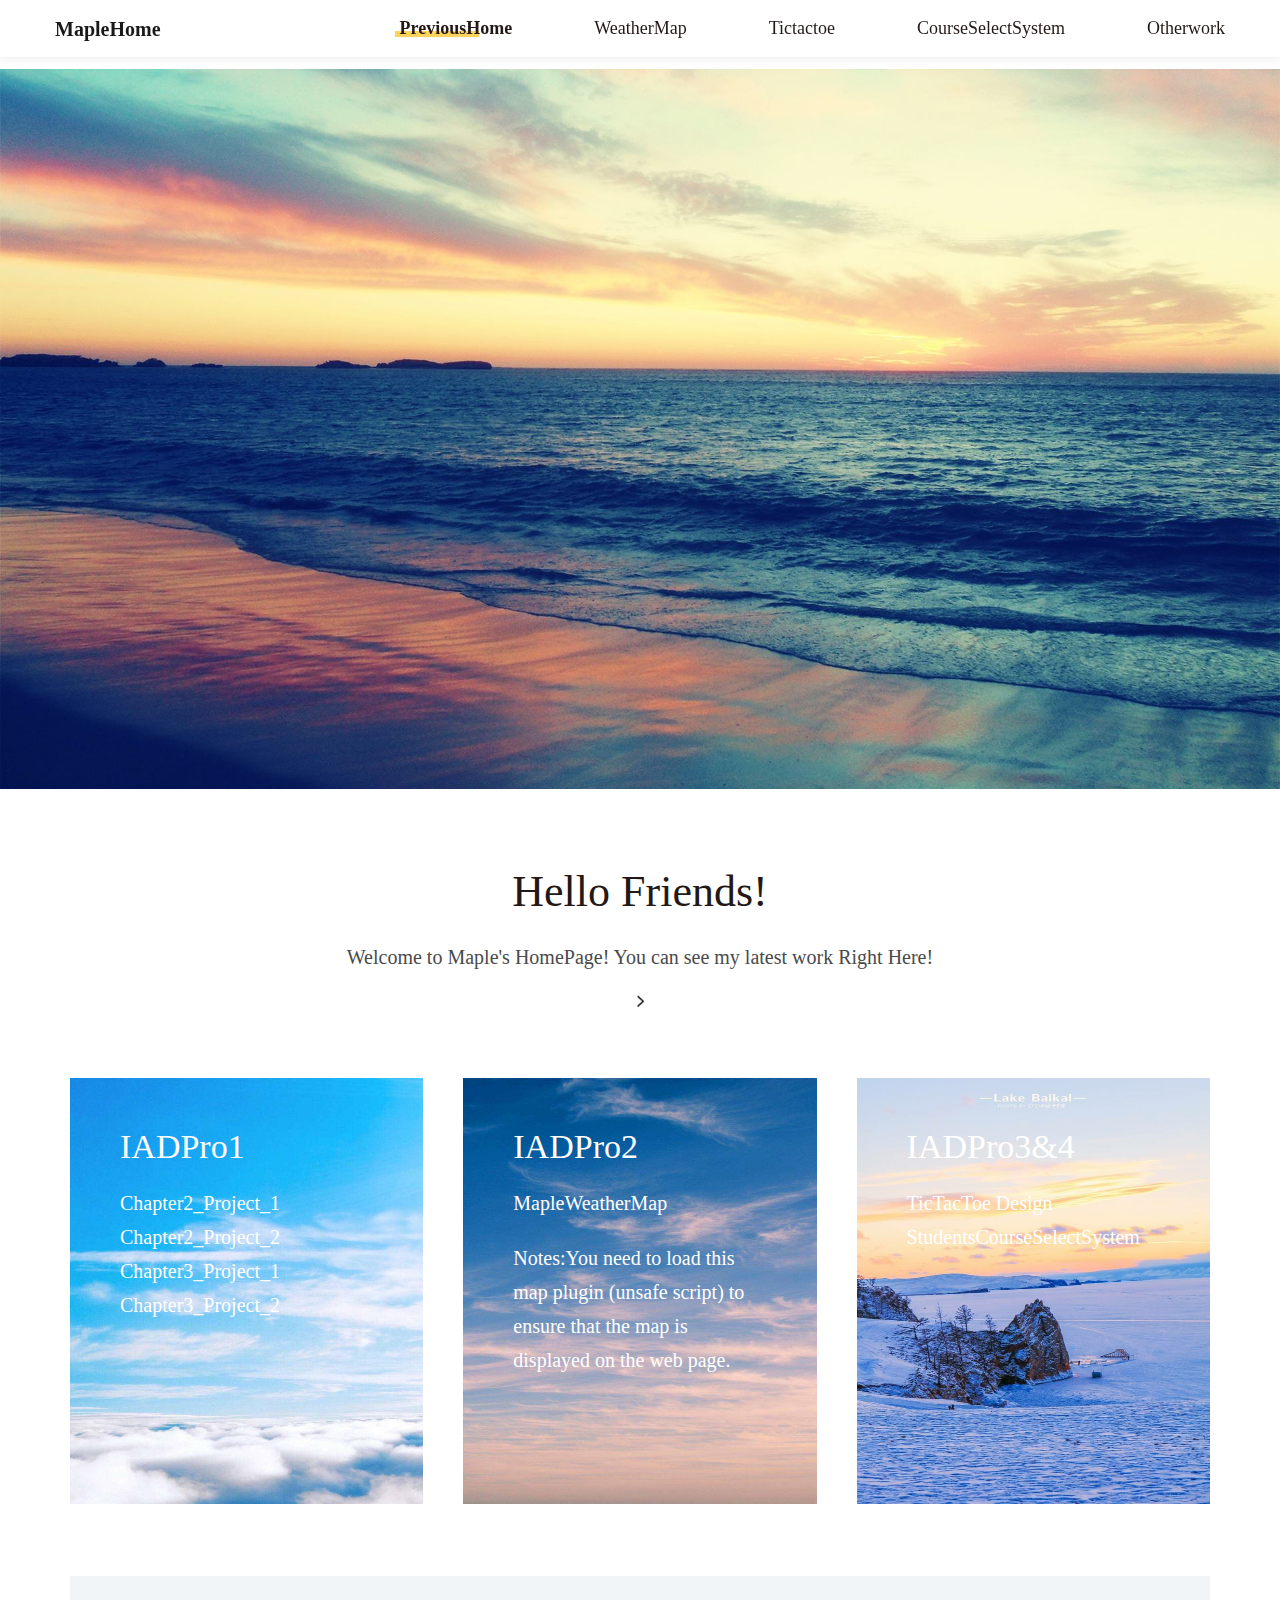
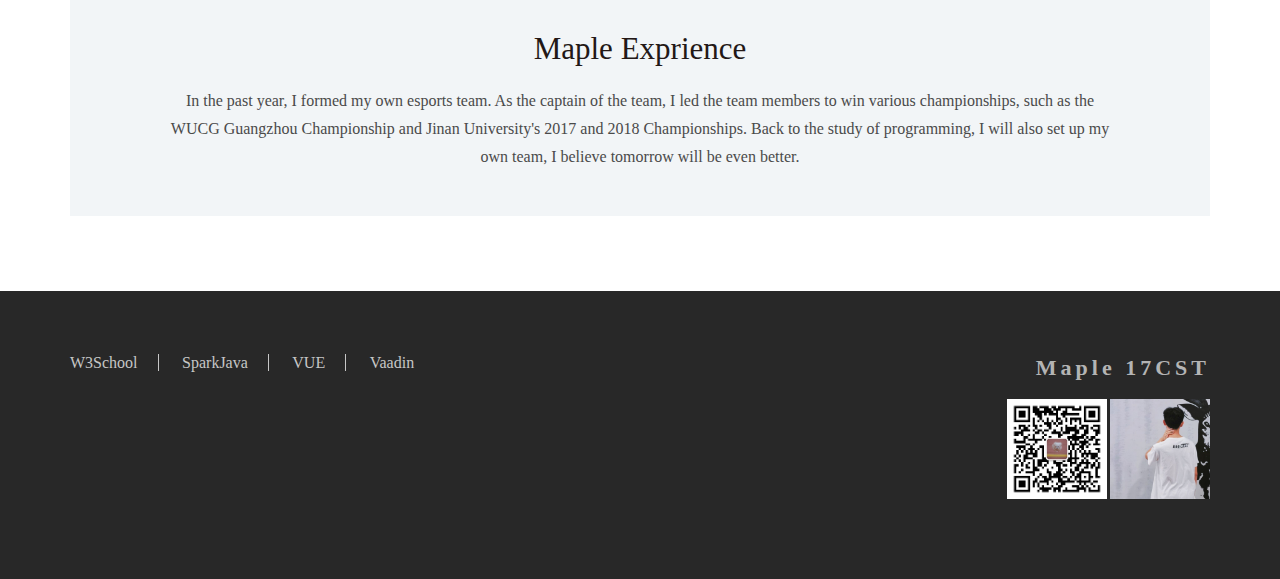
<file: index.html>
<!DOCTYPE html>
<html lang="en">
 <head> 
  <meta charset="UTF-8" /> 
  <!-- Required meta tags -->
  <title>MapleHome</title> 
  <meta charset="utf-8" /> 
  <meta content="width=device-width,initial-scale=1.0,maximum-scale=1.0,user-scalable=0" name="viewport" /> 
  <!-- Bootstrap CSS --> 
  <link rel="stylesheet" href="css/bootstrap.min.css?v=1572313683" /> 
  <link rel="stylesheet" href="css/animate.min.css?v=1572313683" /> 
  <link rel="stylesheet" href="css/main.css?v=1572313683" /> 
  <link rel="stylesheet" href="css/swiper.min.css?v=1572313683" /> 
  <!-- Optional JavaScript -->
  <!-- jQuery first, then Popper.js, then Bootstrap JS --> 
  <script src="swiper.min.js?v=1572313683"></script> 
  <link rel="stylesheet" href="css/index.css" /> 
 </head> 
 <body> 
  <!-- nav部分 -->
  <header id="header"> 
   <div class="container"> 
    <div class="row"> 
     <nav class="navbar navbar-expand-lg navbar-light"> 
      <div class="navbar-brand"  style="font-size: 20px;font-weight: bolder;"> MapleHome</div> 
      <div class="collapse navbar-collapse justify-content-end" id="navbarSupportedContent"> 
       <ul class="navbar-nav "> 
        <li class="nav-item active"> <a class="nav-link" href="Maple_Home.html">PreviousHome</a> </li> 
        <li class="nav-item "> <a class="nav-link" href="https://maplekaka.github.io/bird/MapleWeaMap.html">WeatherMap</a> </li> 
        <li class="nav-item "> <a class="nav-link" href="">Tictactoe</a> </li> 
        <li class="nav-item "> <a class="nav-link" href="">CourseSelectSystem</a> </li> 
        <li class="nav-item "> <a class="nav-link" href="">Otherwork</a> </li> 
       </ul> 
      </div> 
     </nav> 
    </div> 
   </div> 
  </header> 
  <div class="masker"> 
  </div> 
  <!-- 主要内容 开始 --> 
  <div class="swiper-container pc"> 
   <div class="swiper-wrapper"> 
    <div class="swiper-slide"> 
     <img src="Ocean.jpg" alt="The Ocean I like" class="img-responsive" /> 
    </div> 
    <div class="swiper-slide"> 
     <img src="Sky.jpg" alt="The Sky I prefer" class="img-responsive" /> 
    </div> 
   </div> 
  
  <div class="container"> 
   <div class="main"> 
    <div class="main-top"> 
     <p class="title">Hello Friends!</p> 
     <p class="desc"> Welcome to Maple's HomePage! You can see my latest work Right Here!</p> 
     <div style="display: inline-block;vertical-align: middle;width: 100%;text-align: center;"> 
      <img class="right-arrow" src="right_icon.png" alt="" /> 
     </div> 
    </div> 
    <div class="main-center"> 
     <div class="item left"> 
      <p class="title"> IADPro1</p> 
      <a class="desc" href="https://maplekaka.github.io/bird/Chapter2_Project_1.html">Chapter2_Project_1 </a> 
      <a class="desc" href="https://maplekaka.github.io/bird/Chapter2_Project_2.html">Chapter2_Project_2 </a> 
      <a class="desc" href="https://maplekaka.github.io/bird/Chapter3_Project_1.html">Chapter3_Project_1 </a> 
      <a class="desc" href="https://maplekaka.github.io/bird/Chapter3_Project_2.html">Chapter3_Project_2 </a> 
     </div> 
     <div class="item center"> 
      <p class="title"> IADPro2</p> 
      <a class="desc" href="https://maplekaka.github.io/bird/MapleWeaMap.html">MapleWeatherMap</a> 
      <br><br>
      <p class="desc" style="font: size 100%;">Notes:You need to load this map plugin (unsafe script) to ensure that the map is displayed on the web page.</p>
     </div> 
     <div class="item right"> 
      <p class="title">IADPro3&4</p> 
      <a class="desc" href="">TicTacToe Design</a> 
      <a class="desc" href="">StudentsCourseSelectSystem</a> 
     </div> 
    </div> 
    <div class="main-bottom"> 
     <div class="top"> 
      <p class="title"> Maple Exprience </p> 
      <p class="desc"> In the past year, I formed my own esports team. As the captain of the team, I led the team members to win various championships, such as the WUCG Guangzhou Championship and Jinan University's 2017 and 2018 Championships. Back to the study of programming, I will also set up my own team, I believe tomorrow will be even better. </p> 
      <div style="display: inline-block;vertical-align: middle;width: 100%;text-align: center;"> 
       <img class="right-arrow2" src="right_icon.png" alt="" /> 
      </div> 
     </div> 
     
    </div> 
   </div> 
  </div> 
   </body>
  <script language="javascript">
    var count = 2;
    if (count > 1) {
        var mySwiper = new Swiper('.pc', {
            autoplay: true,//可选选项，自动滑动
            loop: true,//无缝
            speed: 2000,
            pagination: {
                el: '.swiper-pagination'
            },
        })
        var mySwiperWeb = new Swiper('.web', {
            autoplay: true,//可选选项，自动滑动
            loop: true,//无缝
            speed: 2000,
            pagination: {
                el: '.swiper-pagination'
            },
        })
    }
</script> 
 
  <!-- 主要内容 结束 -->
  <footer> 
   <div class="container sx-footer"> 
    <div class="left"> 
     <div class="cic"> 
      <a class="footer-link pl10" target="_back" href="https://www.w3school.com.cn/">W3School</a> 
      <a target="_back" href="http://sparkjava.com/">SparkJava</a> 
      <a target="_back" href="https://vuejs.bootcss.com/v2/guide/index.html">VUE</a> 
      <a target="_back" href="https://vaadin.com/" style="border: none">Vaadin</a> 
     </div>
    </div>
    <div class="right"> 
     <p class="wx"> Maple 17CST </p> 
     <img src="MapleWECHAT.png" alt="微信二维码" /> 
     <img src="MaplePerson.jpg" alt="微信二维码" /> 
    </div> 
   </div> 
  </footer>  
</html>
</file>
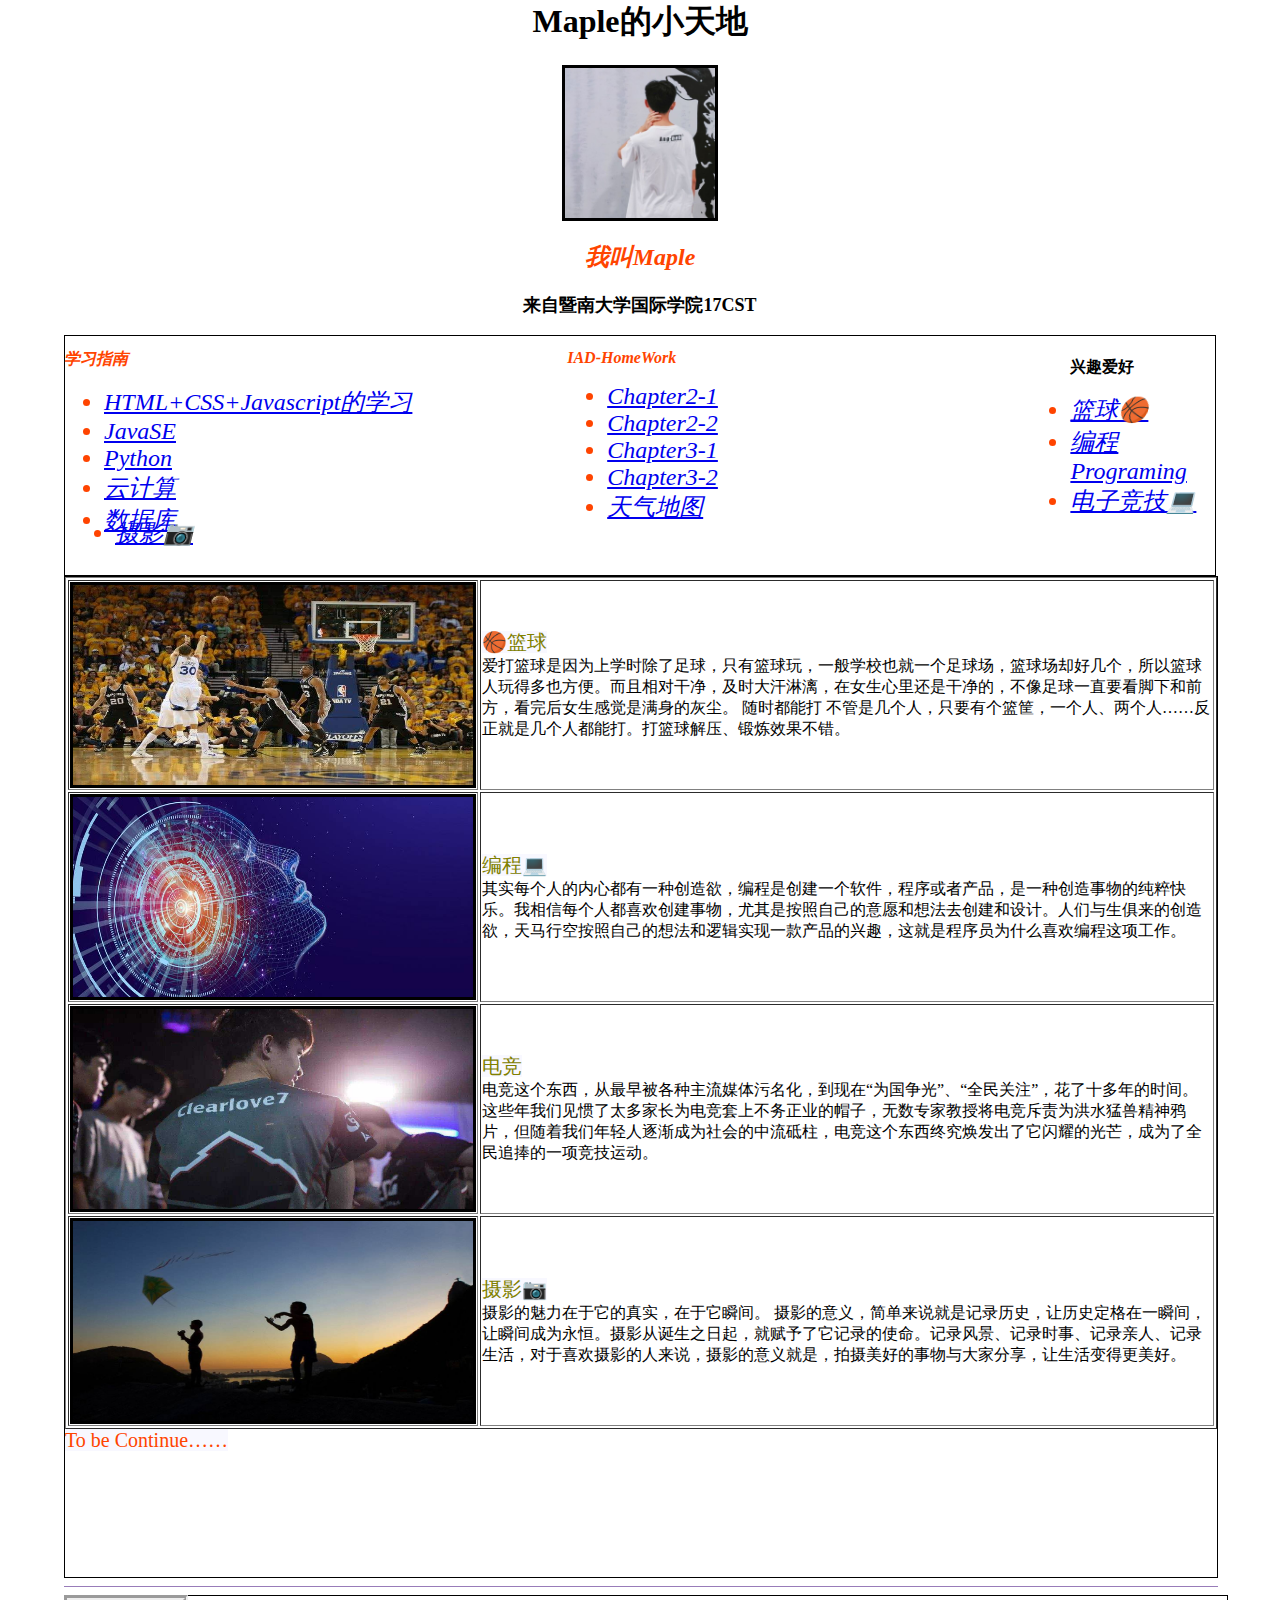
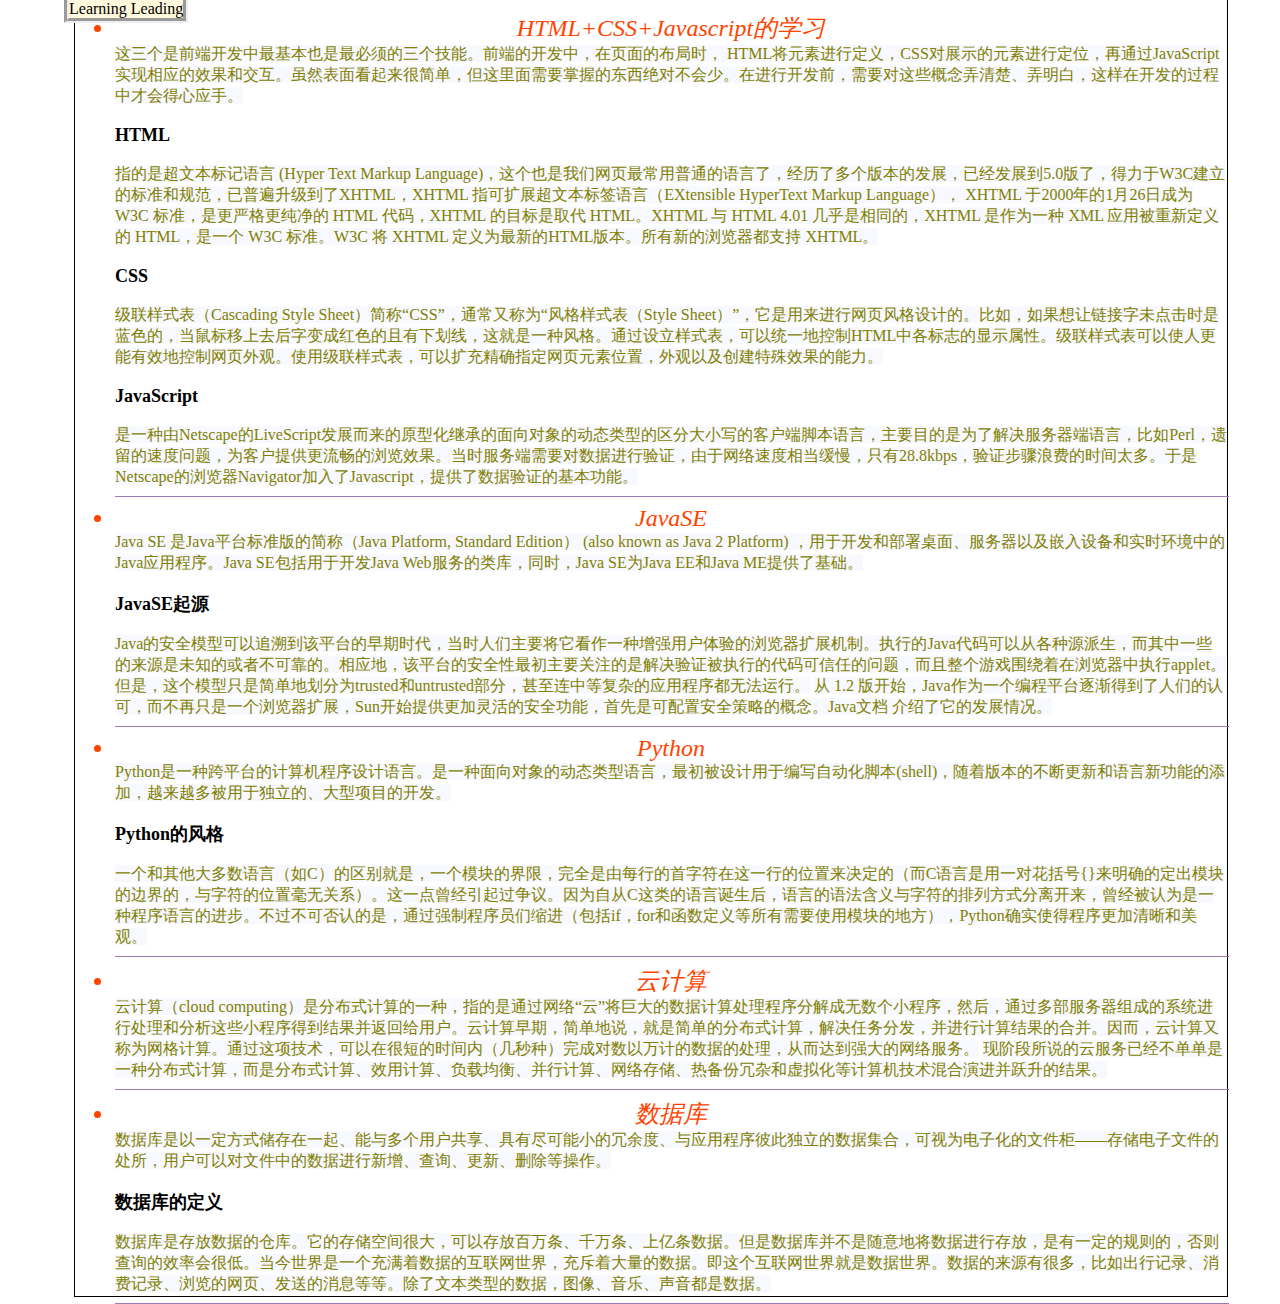
<file: Maple_Home.html>
<html>
    <head>
        <link rel = "stylesheet" href="Support.css">
        <meta character = "utf-8">
        <title>我的小天地</title>
        <style>
        </style>
    </head>
    <body>
        <div style="text-align: center">
            <h1>Maple的小天地</h1>
        </div>
        <div id="Upper" style="text-align: center">
            <a><img style="align-content: center; height: 150px;width: 150px;" src="我.jpg"></a>
            <h2>我叫Maple</h2>
            <h3>来自暨南大学国际学院17CST</h3>
        </div>
        <div id="List">
            <h2 style="font-size: 16px;text-align: left">学习指南</h2>
            <ul>
                <li><a href="#HTML+CSS+Javascript的学习">HTML+CSS+Javascript的学习</a></li>
                <li><a href="#JavaSE">JavaSE</a></li>
                <li><a href="#Python">Python</a></li>
                <li><a href="#云计算">云计算</a></li>
                <li><a href="#数据库">数据库</a></li>
                
            </ul>
        </div>
        <div id="List">
            <h2 style="font-size: 16px;text-align: left">IAD-HomeWork</h2>
            <ul>
                <li><a href="Chapter2_Project_1.html">Chapter2-1</a></li>
                <li><a href="Chapter2_Project_2.html">Chapter2-2</a></li>
                <li><a href="Chapter3_Project_1.html">Chapter3-1</a></li>
                <li><a href="Chapter3_Project_2.html">Chapter3-2</a></li>
                <li><a href="MapleWeaMap.html">天气地图</a></li>
            </ul>
        </div>
        <div id="Navigator">
                <h1 style="font-size: 16px;text-align: left">兴趣爱好</h2>
                <ul>
                    <li style="text-align: left"><a href="#篮球">篮球🏀</a></li>
                    <li style="text-align: left"><a href="#编程">编程Programing</a></li>
                    <li style="text-align: left"><a href="#电子竞技">电子竞技💻</a></li>
                    <li style="text-align: left"><a href="#摄影">摄影📷</a></li>
                </ul>
        </div>
        <div id="mainStructure">
            <table border="1">
                <tr>
                    <td id = "篮球"><img style="height: 200px" src="库里.jpg"></td>
                    <td><span style="font-size: 20px;text-align: center;">🏀篮球</span><br>爱打篮球是因为上学时除了足球，只有篮球玩，一般学校也就一个足球场，篮球场却好几个，所以篮球人玩得多也方便。而且相对干净，及时大汗淋漓，在女生心里还是干净的，不像足球一直要看脚下和前方，看完后女生感觉是满身的灰尘。 随时都能打 不管是几个人，只要有个篮筐，一个人、两个人……反正就是几个人都能打。打篮球解压、锻炼效果不错。</td>
                </tr>
                <tr>
                    <td id = "编程"><img style="height: 200px" src="编程.jpg"></td>
                    <td><span style="font-size: 20px;text-align: center;">编程💻</span><br>其实每个人的内心都有一种创造欲，编程是创建一个软件，程序或者产品，是一种创造事物的纯粹快乐。我相信每个人都喜欢创建事物，尤其是按照自己的意愿和想法去创建和设计。人们与生俱来的创造欲，天马行空按照自己的想法和逻辑实现一款产品的兴趣，这就是程序员为什么喜欢编程这项工作。</td>
                </tr>
                <tr>
                    <td id = "电子竞技"><img style="height: 200px" src="Clearlove.jpg"></td>
                    <td><span style="font-size: 20px;text-align: center;">电竞</span><br>电竞这个东西，从最早被各种主流媒体污名化，到现在“为国争光”、“全民关注”，花了十多年的时间。这些年我们见惯了太多家长为电竞套上不务正业的帽子，无数专家教授将电竞斥责为洪水猛兽精神鸦片，但随着我们年轻人逐渐成为社会的中流砥柱，电竞这个东西终究焕发出了它闪耀的光芒，成为了全民追捧的一项竞技运动。</td>
                </tr>
                <tr>
                    <td id = "摄影"><img style="height: 200px" src="摄影.jpg"></td>
                    <td><span style="font-size: 20px;text-align: center;">摄影📷</span><br>摄影的魅力在于它的真实，在于它瞬间。 摄影的意义，简单来说就是记录历史，让历史定格在一瞬间，让瞬间成为永恒。摄影从诞生之日起，就赋予了它记录的使命。记录风景、记录时事、记录亲人、记录生活，对于喜欢摄影的人来说，摄影的意义就是，拍摄美好的事物与大家分享，让生活变得更美好。</td>
                </tr>
            </table>
            <span style="font-size: 20;color:#f40;text-align:center">To be Continue……</span>
        </div>
        <HR style="border:1 dashed #987cb9" width="100%" color=#987cb9 SIZE=1>
        <div id="BodyContent"><ul>
            <li id = "HTML+CSS+Javascript的学习">HTML+CSS+Javascript的学习</li>
            <span>这三个是前端开发中最基本也是最必须的三个技能。前端的开发中，在页面的布局时， HTML将元素进行定义，CSS对展示的元素进行定位，再通过JavaScript实现相应的效果和交互。虽然表面看起来很简单，但这里面需要掌握的东西绝对不会少。在进行开发前，需要对这些概念弄清楚、弄明白，这样在开发的过程中才会得心应手。</span>
            <h3>HTML</h3>
            <span>指的是超文本标记语言 (Hyper Text Markup Language)，这个也是我们网页最常用普通的语言了，经历了多个版本的发展，已经发展到5.0版了，得力于W3C建立的标准和规范，已普遍升级到了XHTML，XHTML 指可扩展超文本标签语言（EXtensible HyperText Markup Language）， XHTML 于2000年的1月26日成为 W3C 标准，是更严格更纯净的 HTML 代码，XHTML 的目标是取代 HTML。XHTML 与 HTML 4.01 几乎是相同的，XHTML 是作为一种 XML 应用被重新定义的 HTML，是一个 W3C 标准。W3C 将 XHTML 定义为最新的HTML版本。所有新的浏览器都支持 XHTML。</span>
            <h3>CSS</h3>
            <span>级联样式表（Cascading Style Sheet）简称“CSS”，通常又称为“风格样式表（Style Sheet）”，它是用来进行网页风格设计的。比如，如果想让链接字未点击时是蓝色的，当鼠标移上去后字变成红色的且有下划线，这就是一种风格。通过设立样式表，可以统一地控制HTML中各标志的显示属性。级联样式表可以使人更能有效地控制网页外观。使用级联样式表，可以扩充精确指定网页元素位置，外观以及创建特殊效果的能力。</span>
            <h3>JavaScript</h3>
            <span>是一种由Netscape的LiveScript发展而来的原型化继承的面向对象的动态类型的区分大小写的客户端脚本语言，主要目的是为了解决服务器端语言，比如Perl，遗留的速度问题，为客户提供更流畅的浏览效果。当时服务端需要对数据进行验证，由于网络速度相当缓慢，只有28.8kbps，验证步骤浪费的时间太多。于是Netscape的浏览器Navigator加入了Javascript，提供了数据验证的基本功能。</span>

            <HR style="border:1 dashed #987cb9" width="100%" color=#987cb9 SIZE=1>
            <li id="JavaSE">JavaSE</li>
            <span>Java SE 是Java平台标准版的简称（Java Platform, Standard Edition） (also known as Java 2 Platform) ，用于开发和部署桌面、服务器以及嵌入设备和实时环境中的Java应用程序。Java SE包括用于开发Java Web服务的类库，同时，Java SE为Java EE和Java ME提供了基础。</span>
            <h3>JavaSE起源</h3>
            <span>Java的安全模型可以追溯到该平台的早期时代，当时人们主要将它看作一种增强用户体验的浏览器扩展机制。执行的Java代码可以从各种源派生，而其中一些的来源是未知的或者不可靠的。相应地，该平台的安全性最初主要关注的是解决验证被执行的代码可信任的问题，而且整个游戏围绕着在浏览器中执行applet。但是，这个模型只是简单地划分为trusted和untrusted部分，甚至连中等复杂的应用程序都无法运行。</span>
            <span>从 1.2 版开始，Java作为一个编程平台逐渐得到了人们的认可，而不再只是一个浏览器扩展，Sun开始提供更加灵活的安全功能，首先是可配置安全策略的概念。Java文档 介绍了它的发展情况。</span>

            <HR style="border:1 dashed #987cb9" width="100%" color=#987cb9 SIZE=1>
            <li id="Python">Python</li>
            <span>Python是一种跨平台的计算机程序设计语言。是一种面向对象的动态类型语言，最初被设计用于编写自动化脚本(shell)，随着版本的不断更新和语言新功能的添加，越来越多被用于独立的、大型项目的开发。</span>
            <h3>Python的风格</h3>
            <span>一个和其他大多数语言（如C）的区别就是，一个模块的界限，完全是由每行的首字符在这一行的位置来决定的（而C语言是用一对花括号{}来明确的定出模块的边界的，与字符的位置毫无关系）。这一点曾经引起过争议。因为自从C这类的语言诞生后，语言的语法含义与字符的排列方式分离开来，曾经被认为是一种程序语言的进步。不过不可否认的是，通过强制程序员们缩进（包括if，for和函数定义等所有需要使用模块的地方），Python确实使得程序更加清晰和美观。</span>

        
            <HR style="border:1 dashed #987cb9" width="100%" color=#987cb9 SIZE=1>
            <li id="云计算">云计算</li>
            <span>云计算（cloud computing）是分布式计算的一种，指的是通过网络“云”将巨大的数据计算处理程序分解成无数个小程序，然后，通过多部服务器组成的系统进行处理和分析这些小程序得到结果并返回给用户。云计算早期，简单地说，就是简单的分布式计算，解决任务分发，并进行计算结果的合并。因而，云计算又称为网格计算。通过这项技术，可以在很短的时间内（几秒种）完成对数以万计的数据的处理，从而达到强大的网络服务。</span>
            <span>现阶段所说的云服务已经不单单是一种分布式计算，而是分布式计算、效用计算、负载均衡、并行计算、网络存储、热备份冗杂和虚拟化等计算机技术混合演进并跃升的结果。</span>
        
            <HR style="border:1 dashed #987cb9" width="100%" color=#987cb9 SIZE=1>
            <li id="数据库">数据库</li>
            <span>数据库是以一定方式储存在一起、能与多个用户共享、具有尽可能小的冗余度、与应用程序彼此独立的数据集合，可视为电子化的文件柜——存储电子文件的处所，用户可以对文件中的数据进行新增、查询、更新、删除等操作。</span>
            <h3>数据库的定义</h3>
            <span>数据库是存放数据的仓库。它的存储空间很大，可以存放百万条、千万条、上亿条数据。但是数据库并不是随意地将数据进行存放，是有一定的规则的，否则查询的效率会很低。当今世界是一个充满着数据的互联网世界，充斥着大量的数据。即这个互联网世界就是数据世界。数据的来源有很多，比如出行记录、消费记录、浏览的网页、发送的消息等等。除了文本类型的数据，图像、音乐、声音都是数据。</span>
            <HR style="border:1 dashed #987cb9" width="100%" color=#987cb9 SIZE=1></ul>
        </div>
    </body>
    <footer>
        <center>Learning Leading</center>
    </footer>
</html>
</file>
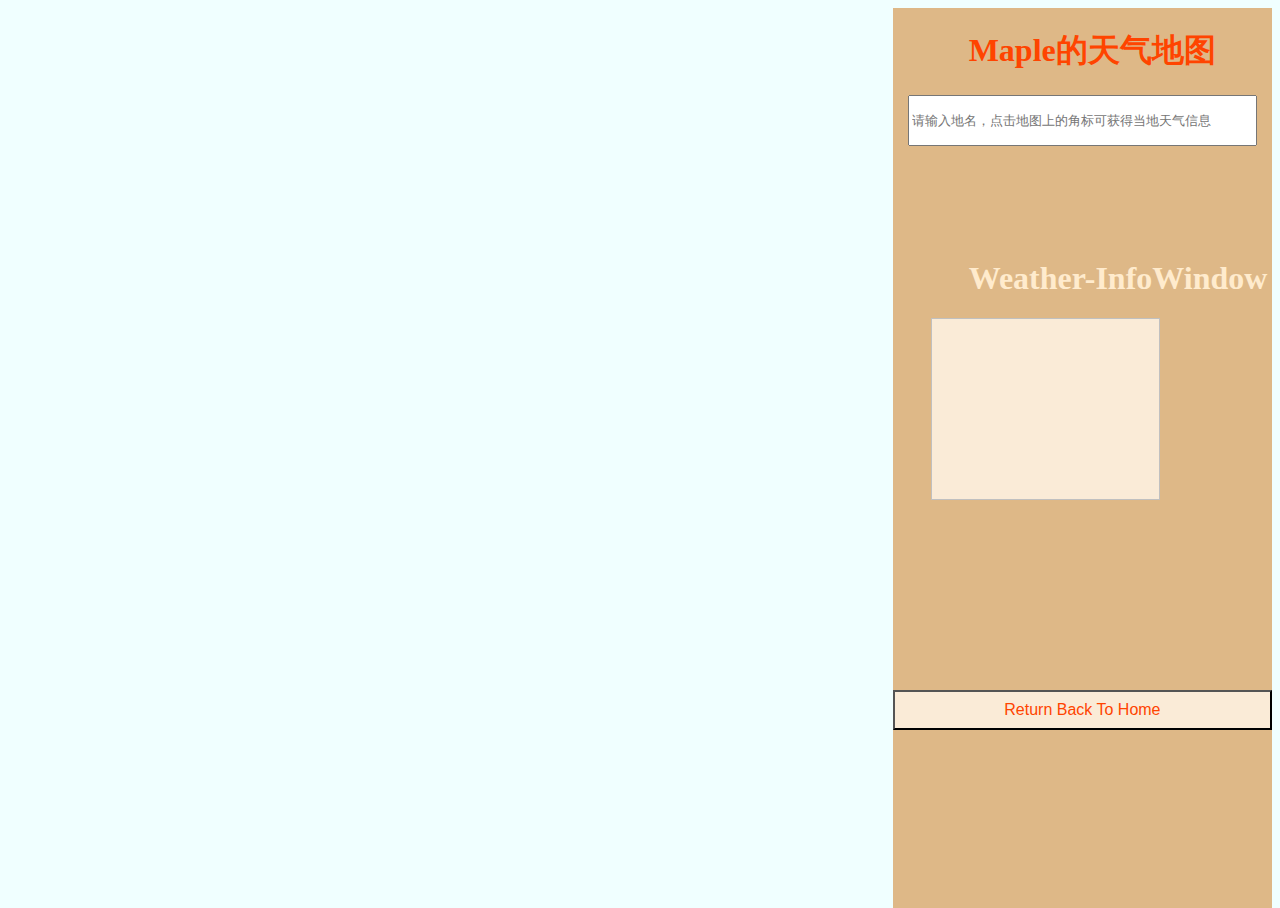
<file: MapleWeaMap.html>
<!DOCTYPE html>
<html>
<head>
  <!--  <link rel="stylesheet" type="text/css" href="main.css"> -->

    <meta name="viewport" content="initial-scale=1.0, user-scalable=no" />
    <meta http-equiv="Content-Type" content="text/html; charset=utf-8" />
    <title>IADProJect2_Maple</title>
    <style type="text/css">
        html{height:100%}
        body{height:100%;background-color: azure}
        #container{}
        #user{float: right;}
    </style>
    <script type="text/javascript" src="https://api.map.baidu.com/api?v=3.0&ak=RLegS6GllGVFnmOntODeKW0OzG8oUP6d"></script>
    <script src="https://cdn.staticfile.org/jquery/1.10.2/jquery.min.js"></script>
    <script type="text/javascript" src="https://api.map.baidu.com/library/SearchInfoWindow/1.5/src/SearchInfoWindow_min.js"></script>
    <link rel="stylesheet" href="https://api.map.baidu.com/library/SearchInfoWindow/1.5/src/SearchInfoWindow_min.css" />
</head>

<body>
<table>
    <tr>
        <div id="user" style="width: 30%;height: 100%; background-color: burlywood;float: right;display: inline-block">
            <div id="search">
                <h1 style="font-family: Calibri;color:#ff4400;margin-left: 20%;">Maple的天气地图</h1>
                <input type="text" id="inp" placeholder="请输入地名，点击地图上的角标可获得当地天气信息" style="width: 90%;height: 45px;margin-left:4%">
            <!--    <button id="but" onclick="ChooseCity()" width="50px" height="20px">确认</button> -->
            <!--      <button id="wea" onclick="wea()" width="50px" height="20px">显示天气信息</button> -->
            </div>
            <div id="searchResultPanel" style="border:1px solid #C0C0C0;width:30%;height:auto; display:none;"></div>
            <h1 style="font-family: Calibri;color:blanchedalmond;margin-left: 20%;margin-top: 30%;">Weather-InfoWindow</h1>
            <div id="WeatherInfoPanel" placeholder="请输入地名，点击地图上的角标可获得当地天气信息"
             style="border:1px solid #C0C0C0;width:60%;height:20%;margin-left:10%;background-color: antiquewhite;"></div>
            <button id="returnToHomePage" style="margin-top:50% ; width: 100%; height: 40px;
             font-size: 100%; background-color:antiquewhite; text-align: center;color:#ff4400; " type="button" onclick="location.href='https://maplekaka.github.io/bird'" >Return Back To Home</button>
            
        </div>
    </tr>
    <tr>
        <div id="container" style="height:100%;  width: 70%; float: left;display: inline-block"></div>
    </tr>
</table>
</body>



<script>
    city_name = "广州";
    
    function ChooseCity() {
        city_name = document.getElementById("inp").value;
        map.centerAndZoom(city_name);
    }
    var map = new BMap.Map("container"); // 创建地图实例
    var point = new BMap.Point(116.417854,39.921988);// 初始化地图，设置中心点坐标和地图级别
    map.enableScrollWheelZoom(); //开启滚轮缩放地图
    map.centerAndZoom(point, 12);// 百度地图API功能

    function G(id) {
        return document.getElementById(id);
    }

    var ac = new BMap.Autocomplete(    //建立一个自动完成的对象
        {"input" : "inp"
            ,"location" : map
        });

    ac.addEventListener("onhighlight", function(e) {  //鼠标放在下拉列表上的事件
        var str = "";
        var _value = e.fromitem.value;
        var value = "";
        if (e.fromitem.index > -1) {
            value = _value.province +  _value.city +  _value.district +  _value.street +  _value.business;
        }
        str = "FromItem<br />index = " + e.fromitem.index + "<br />value = " + value;

        value = "";
        if (e.toitem.index > -1) {
            _value = e.toitem.value;
            value = _value.province +  _value.city +  _value.district +  _value.street +  _value.business;
        }
        str += "<br />ToItem<br />index = " + e.toitem.ind.ex + "<br />value = " + value;
        G("searchResultPanel").innerHTML = str;
    });

    var myValue;
    var City;
    ac.addEventListener("onconfirm", function(e) {    //鼠标点击下拉列表后的事件
        var _value = e.item.value;
        City = _value.city.slice(0,-1);
        myValue = _value.province +  _value.city +  _value.district +  _value.street +  _value.business;
        G("searchResultPanel").innerHTML ="onconfirm<br />index = " + e.item.index + "<br />myValue = " + myValue;

        setPlace();
    });

    function setPlace(){
        map.clearOverlays();    //清除地图上所有覆盖物
        function myFun(){
            var pp = local.getResults().getPoi(0).point;    //获取第一个智能搜索的结果
            map.centerAndZoom(pp, 18);
            newmark = new BMap.Marker(pp);
            map.addOverlay(newmark);    //
            var opts = {
                width : 200,     // 信息窗口宽度
                height: 140,     // 信息窗口高度
                title : myValue , // 信息窗口标题
                enableMessage:true,//设置允许信息窗发送短息
            }
            newmark.addEventListener("click", function(){
                var weaDetail;
                $.ajax({
                    type: 'GET',
                    url:'https://www.tianqiapi.com/api/',
                    data:"version=v1&city="+City+"&appid=[96165544]&appsecret=[g7gnrkHU]",
                    dataType:"JSON",
                    error: function () {
                        alert("error!");
                    },
                    success: function (res) {
                        console.log(res);
                        var weahtml;
                        if (res["data"][0]["wea_img"] == 'lei'){
                            weahtml = "<img src ='lei.png'>";
                        }else if (res["data"][0]["wea_img"] == 'qing'){
                            weahtml = "<img src ='qing.png'>";
                        }else if(res["data"][0]["wea_img"] == 'shachen'){
                            weahtml = "<img src ='shachen.png'>";
                        }else if(res["data"][0]["wea_img"] == 'wu'){
                            weahtml = "<img src ='wu.png'>";
                        }else if(res["data"][0]["wea_img"] == 'xue'){
                            weahtml = "<img src ='xue.png'>";
                        }else if(res["data"][0]["wea_img"] == 'yin'){
                            weahtml = "<img src ='yin.png'>";
                        }else if(res["data"][0]["wea_img"] == 'yu'){
                            weahtml = "<img src ='yu.png'>";
                        }else if(res["data"][0]["wea_img"] == 'yujiaxue'){
                            weahtml = "<img src ='yujiaxue.png'>";
                        }else if(res["data"][0]["wea_img"] == 'yun'){
                            weahtml = "<img src ='yun.png'>";
                        }
                        var weatherText =
                            "<div> 气温："+res["data"][0]["tem2"]
                            +"~"+res["data"][0]["tem1"]+"</div>"+
                            "<div> 天气："+res["data"][0]["wea"]+weahtml+"</div>"
                            +" <div>时期："+ res["data"][0]["day"]+"</div>"
                            +" <div>穿衣推荐：" +res["data"][0]["index"][3]["desc"]+"</div>";
                        G('WeatherInfoPanel').innerHTML = weatherText;
                        G('WeatherInfoPanel').style.display= 'block';
                        var infoWindow = new BMap.InfoWindow(weatherText, opts);  // 创建信息窗口对象
                        map.openInfoWindow(infoWindow,pp); //开启信息窗口
                    }
                })

            });
        }
        var local = new BMap.LocalSearch(map, { //智能搜索
            onSearchComplete: myFun
        });
        local.search(myValue);
    }
</script>

</html>
</file>
<file: css/main.css>
html {
    font-size: 14px;
    width: 100%;
    background: #F5F5F5;
    margin: 0px;
    padding: 0px;
}
/*头部*/
.header{width:100%; height:40px; background:#f5f5f5;}
.welcome{float:left;width:160px; line-height:40px;color:#333; font-size:14px;}
.head-right{float:right;width:50%; height:40px; position:relative; z-index:3}
.wxgzh{float:right;width:80px; position:relative;}
.wxgzh dt{ height:40px; font-size:14px;padding:0 0 0 30px; background:url(../images/icon-weixin.png) 3px center no-repeat; line-height:40px;color:#666; cursor:pointer;}
.wxgzh.weibo dt{ background:url(../images/icon-weibo.png) 3px center no-repeat;}
.xmsyx{float:right;width:112px; height:30px; border-radius:4px; color:#fff; font-size:14px; line-height:30px;margin:5px 0 0 0; background:#c30808 url(../images/xch3.png) 8px center no-repeat; background-size:18px 18px;padding-left:32px;}
.xmsyx:hover{ background-color:#900;color:#fff;}
.wxgzh dd{ position:absolute;left:0;top:40px; z-index:4;width:136px; height:136px;padding:2px;border:#ddd 1px solid; border-radius:4px; background:#fff; display:none;}
.wxgzh dd img{width:130px; height:130px;}
.wxgzh:hover{ }
.wxgzh:hover dd{ display:block;}
.main-service .main-case .content{padding:0px 0 20px 0;}
.main-service .main-case{padding:0;}
.tabWeb img{ width:100%; height:auto}
.title em{ display:inline-block;padding:0 25px; height:44px; line-height:44px; border-radius:5px;color:#fff; background:#c30808; font-style:normal;margin-bottom:10px;}

.masker {
    display: none;
    position: fixed;
    top: 0;
    left: 0;
    width: 100%;
    height: 100vh;
    background: rgba(0, 0, 0, .5);
    z-index: 999;
}
.nav-link {
    font-family:PingFang-SC-Regular;
    position: relative;
    font-size: 18px;
    color: #231816 !important;
    line-height: 25px;
    font-weight: 500;
    margin-left: 82px;
    z-index: 0;
    text-align: center;
}
@media (min-width: 320px) and (max-width: 991px) {
    .nav-link {
        margin-left: 0;
    }
}
.nav-item.active .nav-link, .nav-item:hover .nav-link{
    font-weight: bold;
}
.nav-item.active .nav-link:after, .nav-item:hover .nav-link:after {
    content: '';
    position: absolute;
    left: -5px;
    bottom: 11px;
    width: 84px;
    height: 6px;
    background: #FFD45D;
    z-index: -1;
}
@media (min-width: 992px) {
    html {
        font-size: 14px;
    }
    .navbar-expand-lg .navbar-nav .nav-link {
        padding-right: 0;
        padding-left: 0; 
    }

}

@media (min-width: 1200px) {
    html {
        font-size: 14px;
    }

    .container {
        max-width: 1170px;
    }
}

body {
    font-family: PingFang-SC-Regular;
    background-color: #ffffff;
    max-width: 1920px;
    margin: 0px auto;
    padding-top: 69px;
}


#header {
    width: 100%;
    height: inherit;
    background-color: #ffffff;
    position: fixed;
    z-index: 9999;
    top: 0;
    left: 0;
    box-shadow: 0px 2px 8px 0px rgba(224,224,224,0.5);
}

#header nav {
    z-index: 9999;
}


.navbar {
    font-size: 18px;
    width: 100%;
    padding: 0.5em 0px;
}

.nav-active a {
    font-weight: 400;
    color: #FF4612 !important;
    border-bottom: 1px solid #FF4612 !important;
}

.wk-banner-wrap {
    width: 100%;
    background-color: #F5F5F5;
    padding: 14rem 0 7rem;
}

.wk-banner {
    padding-bottom: 10rem;
}

.wk-banner-wrap .kouhao {
    display: flex;
    align-items: center;
}

.wk-banner-wrap .kouhao span {
    line-height: 92px;
    height: 92px;
    font-size: 1.5rem;
    color: #ffffff;
    background: url('../images/bg_07.png') no-repeat center right;
    display: block;
    align-items: center;
    padding: 0px 3rem 0 4rem;
    display: flex;
    justify-content: center;
    align-items: center;
}
.wk-banner-wrap .kouhao span img {
    display: flex;
    justify-content: center;
    align-items: center;
}

.wk-banner-wrap p {
    line-height: 30px;
}

.wk-sanwei-list {
    width: 100%;
    padding: 6.25rem 0px;
    list-style: none;
    display: flex;
    justify-content: space-between;
    margin: 0px;
    background-color: #ffffff;
}

.wk-sanwei-list .li {
    padding: 2rem 3rem;
    display: flex;
    flex-direction: column;
    align-items: center;
}

.wk-sanwei-list .li h5 {
    font-size: 1.5rem;
    padding: 3rem 0 3.3125rem 0;
}

.wk-sanwei-list .li p {
    line-height: 2rem;
}

.wk-content {
    width: 100%;
}


.wk-content .empty {
    width: 100%;
    height: 16.875rem;
    background-color: #F5F5F5;
}

.wk-content .bg-down {
    width: 100%;
    height: 489px;
    background: url('../images/bg_10.png') no-repeat center top;
    background-size: 100% auto;
    background-repeat: no-repeat;
    position: relative;
    text-align: right;
}

.wk-content .bg-down .jindouyun {
    /* position: absolute;
    top: -13rem;
    left: 50%;
    padding-left: 15px;
    margin-left: -10.5vw;
    height: 35rem; */
    height: 35rem;
    top: -13rem;
    position: absolute;
    left: 50%;
    transform: translateX(-32px);
    margin-left: -11.62vw;
}

.wk-content .bg-down .right-text h3 {
    font-size: 2.25rem;
}

.wk-content .bg-down .right-text {
    position: absolute;
    top: -6rem;
    left: 50%;
    padding-right: 15vw;
    text-align: center;
    font-size: 1.25rem;
}

.service-wrap {
    position: relative;
    display: flex;
    justify-content: space-between;
}

.service-wrap .wukong-back {
    width: 68%;
    padding-right: 30px;
}

.service-wrap .right .service-title {
    font-size: 2.25rem;
}

.service-wrap .service-content {
    display: flex;
    justify-content: space-around;
    padding-top: 3.75rem;
}

.service-wrap .service-content .img-wrap {
    width: 81px;
    height: 93px;
    background: url('../images/bg_13.png') no-repeat center bottom;
    background-size: 100% auto;
    display: flex;
    justify-content: center;
    align-items: center;
}

.service-wrap .service-content .img-wrap img {
    width: 3rem;
    display: block;
    transform: translateY(-15%);
}

.service-wrap .service-content p {
    font-size: 1.25rem;
    margin-left: 3rem;
    margin-bottom: 0;
    flex: 1;
}

.bottom-content {
    width: 100%;
    position: relative;
    background-color: #F5F5F5;
}

.bottom-content .bg-white-down {
    top: 0;
    position: absolute;
    width: 100%;
}

.bottom-content-list-wrap {
    position: relative;
    padding-top: 11.25rem;
    width: 100%;
}

.bottom-content .bottom-content-list {
    display: flex;
    justify-content: space-around;
    align-items: center;
    flex: 1;
}

.bottom-content-list-item {
    text-align: center;
}

.bottom-content-list-item h4 {
    font-size: 1.5rem;
}

.bottom-content-list-item p {
    text-align: left;
    margin: 2rem;
    font-size: 1.125rem;
    line-height: 1.5;
    min-height: 115px;
}
.bottom-content-list-item .text{
    margin:2rem 2.5rem;
}

.bottom-content .list-bg-white {
    margin-bottom: 6rem;
}

.bottom-content .list-bg-white p {
    height: 9rem;
    padding: 2rem;
    /* font-size: 1rem; */
    background: url('../images/bg_17.png') no-repeat center;
    background-size: cover;
    display: flex;
    justify-content: flex-start;
    align-items: center;
}

.bottom-content .bg-white-up {
    width: 100%;
}

.animation-wrap {
    position: relative;
    z-index: 100;
    width: 100%;
    height: 850px;
    background-color: #ffffff;
    background: url('../images/wukong_footer.png') no-repeat center bottom;
    background-size: 100% auto;
}

.animation-wrap .img-wrap img {
    width: 80%;
    margin: 0px auto;
    display: block;
}

footer {
    /* position: relative; */
    z-index: 1001;
    width: 100%;
    background-color: #282828;
    /* font-size: 1.125rem; */
    color: #ffffff;
    /* padding: 5rem 0; */
}


/*--sxfooter----*/
footer .sx-footer{
    display: flex;
    justify-content: space-between;
    padding: 60px 15px 80px 15px;
}
footer .sx-footer .left .cic {
    margin-bottom: 45px;
}
footer .sx-footer .left .cic .pl10{
    padding-left: 0px;
}
/* footer .sx-footer .left .cic .footer-link{
    color: #ffffff;
    text-decoration: none;
} */
footer .sx-footer .left .cic a{
    font-size:16px;
    font-family:PingFangSC-Regular;
    font-weight:400;
    color:#C6C6C6;
    text-decoration: none; 
    padding:0 20px;  
    border-right: 1px solid #C6C6C6;
}
footer .sx-footer .left .cic a:hover{
    color: #ffffff;
    text-decoration: none;
}
footer .sx-footer .left .address{
    font-size:14px;
    font-family:PingFangSC-Regular;
    font-weight:400;
    color:rgba(198,198,198,1);  
    margin-bottom: 5px;  
}
footer .sx-footer .left .gongan{
    margin-right: 5px;
    vertical-align: middle;
}
footer .sx-footer .left .ban1{
    font-size:14px;
    font-family:PingFang-SC-Regular;
    font-weight:400;
    color:rgba(198,198,198,1);
    text-decoration: none;
    cursor: pointer;
}
footer .sx-footer .left .ban{
    font-size:14px;
    font-family:PingFang-SC-Regular;
    font-weight:400;
    color:rgba(198,198,198,1);
    text-decoration: none;
    cursor: pointer;
    vertical-align: middle;
}
footer .sx-footer .left .ban:hover,
footer .sx-footer .left .ban1:hover{
    color: #ffffff;
    text-decoration: none;
}
footer .sx-footer .right .wx{
    font-size:22px;
    font-family:PingFangSC-Semibold;
    font-weight:600;
    color:rgba(180,180,180,1);
    padding: 0 0 15px 0;
    margin: 0;
    text-align: right;
    letter-spacing: 4px;
}
footer .sx-footer .right .wc{
    font-size:14px;
    font-family:ArialMT;
    color:rgba(180,180,180,1);
    padding: 0 0 15px 0;
    margin: 0;
    text-align: right;
}
footer .sx-footer .right img{
    width: 100px;
    height: 100px;
}






.text-align-center {
    text-align: center;
}

.col-md-55 {
    flex: 1;
}
.nopadding {
    padding: 0 !important;
}
.c-pagination {
    display: flex;
    justify-content: center;
    margin-bottom: 57px;
}
.c-pagination .page {
    display: inline-block;
    color: #797979;
    font-size: 14px;
    width: 30px;
    height: 30px;
    margin-right: 10px;
    text-align: center;
    line-height: 30px;
    border-radius: 50%;
}
.c-pagination .page.active {
    background: #FFD45D;
    box-shadow:0px 1px 4px 0px rgba(255,212,93,1);
    color: #231816;
}
.c-pagination .page:hover {
    text-decoration: none;
    background: #E6E8EB;
}
.c-pagination .page.active:hover {
    background: #FFD45D;
}
.c-pagination .pre, .c-pagination .next {
    color: rgba(119,133,149,0.4);
    margin-right: 10px;
}
.c-pagination .pre .icon, .c-pagination .next .icon {
    display: inline-block;
    width: 30px;
}
.c-pagination .pre .icon.active, .c-pagination .next .icon.active {
    display: none;
}
.c-pagination .pre:hover, .c-pagination .next:hover {
    text-decoration: none;
    color: rgba(119,133,149,1);
}
.c-pagination .pre:hover .icon.default, .c-pagination .next:hover .icon.default {
    display: none;
}
.c-pagination .pre:hover .icon.active, .c-pagination .next:hover .icon.active {
    display: inline-block;
}
.flex {
    display: -moz-box;
    display: -ms-flexbox;
    display: -webkit-box;
    display: -webkit-flex;
    display: box; 
    display: flexbox; 
    display: flex;
    justify-content: center;
    align-items: center;
}


@media(max-width: 768px) {
    #logo-wrap {
        width: 100vw;
        display: flex;
        justify-content: center;
    }

    #jingubang {
        display: none;
    }

    #jindouyun {
        display: none;
    }

    .animation-wrap {
        height: 400px;
    }

    .wk-content .bg-down .right-text {
        /* top: -10rem; */
        padding: 0 2vw;
        transform: translateX(-50%);
        width: 100%;
        padding: 0 15vw;
    }


}

@media (min-width: 768px) and (max-width:1024px) {

    /* #jingubang,
    .wk-content .bg-down .jindouyun {
        display: none;
    } */

    .wk-content .bg-down .right-text {
        padding-right: 12vw;
        top: -10rem;
    }
}

@media (max-width: 1024px) {
    #jingubang {
        margin-left: -13.62vw;
    }

    .wk-content .bg-down .jindouyun {
        margin-left: -13.62vw;
    }

}

@media (min-width: 2048px) {
    html {
        font-size: 16px;
    }

    .wk-content .bg-down .jindouyun {
        transform: translateX(-39px);
        margin-left: -9vw;
    }

    #jingubang {
        margin-left: -9vw;
    }

    .wk-content .bg-down .right-text h3 {
        /* font-size: 36px; */
        font-size: 2.25rem;
    }

    .wk-content .bg-down .right-text {
        padding: 0;
        padding-right: 15vw;
        /* font-size: 20px; */
        font-size: 1.25rem;
    }

}



@media (max-width: 576px) {
    html {
        font-size: 12px;
    }

    .row {
        margin-left: 0;
        margin-right: 0;
    }

    .wk-content .bg-down .right-text {
        left: 0px;
        transform: none;
    }

    .wk-content .bg-down .right-text h3 {
        font-size: 2.5rem;
    }

    .wk-content .bg-down {
        height: 100px;
    }

    .animation-wrap {
        height: 200px;
    }

    .service-wrap .wukong-back {
        margin: 30px auto 30px;
        display: block;
        padding: 0px;
    }

    #jingubang {
        display: none;
    }

    #jindouyun {
        display: none;
    }

    .wk-content .bg-down .right-text {
        left: 0;
        top: -10rem;
    }

    .wk-banner-wrap .kouhao span {
        line-height: 50px;
        height: 50px;
        padding: 0px 10px;
        font-size: 1rem;
        background-size: auto 100%;
        display: flex;
        justify-content: center;
        align-items: center;
    }
    .wk-banner-wrap .kouhao span img {
        width: 1.2rem;
        height: 1.2rem;
        margin-bottom: 2px;
    }

    .ser-box {
        display: block;
    }

    .col-md-55 {
        display: block;
        flex: none;
    }

    .col-md-55 .box-content p {
        height: auto;
        border: none;
    }

    .container .ser-list .ser-content {
        margin: 0px 27px;
        padding: 10px;
    }

    .container .box-content p {
        border: none;
    }

    .container .box-hread span {
        border: none;
    }

    .bottom-content-list-item h4 {
        font-size: 2rem;
    }

    .bottom-content-list-item .list-bg-white p {
        font-size: 1.5rem;
    }

}

@media (max-width: 991px) {
    #navbarSupportedContent {
        background: #F5F5F5;
    }
    .nav-item .nav-link {
        padding: 20px 0px;
        border-bottom: 1px solid #E5E5E5;
    }
    .nav-item.active .nav-link:after, .nav-item:hover .nav-link:after {
        left: 50%;
        bottom: 23px;
        margin-left: -42px;
    }
}
/* ipad*/
@media (max-width: 1020px) and (min-width: 768px) {
    
}
/* moblie */
@media (max-width: 760px) and (min-width: 320px) {
    body {
        padding-top: 45px;
    }
    .nav-item {
        padding: 0;
    }
    #header {
        padding: 0px;
    }
    .navbar-brand {
        padding: 10px 0px 10px 20px;
    }
    .navbar-toggler {
        margin-right: 20px;
    }
    .navbar {
        padding: 0px;
    }
    .navbar-brand img {
        width: 61px;
        height: 23px;
    }
    .nav-item:last-child .nav-link {
        border-bottom: none;
    }
    .container {
        box-sizing: border-box;
        width: 100%;
        margin: 0;
        max-width: 100%;
        padding: 0;
    }
    .row {
        margin: 0;
    }
    .c-pagination {
        display: none;
    }
    .mr-5 {
        margin-right: 0px !important;
    }
    /*------sx-footer------*/
    footer .sx-footer{
        display: flex;
        flex-direction: column-reverse;
        padding: 25px 30px 30px 25px;
    }
    footer .sx-footer .left {
        text-align: center;
    }
    footer .sx-footer .left .cic {
        text-align: center;
        margin-bottom: 20px;
        font-size: 0;
    }
    footer .sx-footer .left .cic .pl10{
        padding-left: 10px;
    }
    footer .sx-footer .left .cic .footer-link{
        color: #C6C6C6;
        text-decoration: none;
    }
    footer .sx-footer .left .cic a{
        font-size:12px;
        font-family:PingFangSC-Regular;
        font-weight:400;
        color:rgba(198,198,198,1);
        text-decoration: none; 
        padding:0 10px;  
        border-right: 1px solid #C6C6C6;
    }
    footer .sx-footer .left .cic a:hover{
        text-decoration: none;
    }
    footer .sx-footer .left .address{
        font-size:10px;
        font-family:PingFangSC-Regular;
        font-weight:400;
        color:rgba(198,198,198,1);
        text-align: center;
        margin: 0;
        margin-bottom: 5px;
    }
    footer .sx-footer .left .ban{
        font-size:10px;
        font-family:PingFang-SC-Regular;
        font-weight:400;
        color:rgba(198,198,198,1);
        text-decoration: none;
    }
    footer .sx-footer .right {
        text-align: center;
        margin-bottom: 24px;
    }
    footer .sx-footer .right .wx{
        display: none;
    }
    footer .sx-footer .right .wc{
        display: none;
    }
    footer .sx-footer .right img{
        width: 70px;
        height: 70px;
    }
    
}
</file>
<file: Support.css>
footer{
    position: absolute;
    visibility: visible;
    border:5px groove;
    background-color: cornsilk;
}

body{
    margin: 0 4em 0 4em;
    background-image: url("https://timgsa.baidu.com/timg?image&quality=80&size=b9999_10000&sec=1569827799&di=466519cf41d4bc0b97f03089f2d07cf0&imgtype=jpg&er=1&src=http%3A%2F%2Fwww.51pptmoban.com%2Fd%2Ffile%2F2018%2F10%2F14%2F1d4d444b09c12d773868791c3f57bf43.jpg");
}

div img{
    height: 150px;
    width: 400px;
    visibility: visible;
    border: solid;
}

div span{
    width: 800;
    background-color:ghostwhite;
}

div h3{
    font-size: 18px;
    font-style: normal;
}

div h2 , div li{
    text-align: center;
    color: #F40;
    font-size: 24px;
    font-style: oblique;
}

/*接下来是网络的框架代码*/
/* 整体框架 */
#mainStructure{
    width:100%;

    border:1px solid #000000;
    
    height:1000px;

    margin: auto;
}
/* 导航条 */
#Navigator{
    padding:10px;

    border:1px solid#000000;

   /* background-color:#F40;*/
}
/*主体内容*/
#BodyContent{
    float:left;width:100%;

    height:1300px;border:1px solid #000000;

    text-align:left;

    margin-right:10px;

    margin-left:10px;
}
/*菜单导航*/
#List{
    border: #F40 solid 2px;

    float: left;

    margin-right:100px;

    width:35%;border:1px #a2a2ff;

    height:180px;

    background-image: url("https://timgsa.baidu.com/timg?image&quality=80&size=b9999_10000&sec=1569827799&di=466519cf41d4bc0b97f03089f2d07cf0&imgtype=jpg&er=1&src=http%3A%2F%2Fwww.51pptmoban.com%2Fd%2Ffile%2F2018%2F10%2F14%2F1d4d444b09c12d773868791c3f57bf43.jpg");
}
/*脚注*/
#list li{

    text-align: left;}

#FootPost{
    padding:10px;

    border:3px #a2a2ff;

    text-align:center;

    clear:both;

    margin-top:20px;
}

tr td{
    text-align: left;
    font-style: normal;
    font-size: 16px;
}

div span{
    text-align: left;
    font-size: 16px;
    color:olive;
}
</file>
<file: main.css>
#container{
    padding-bottom: 200px;
    margin-left: 200px;
    margin-right: 200px;
    height: 600px;
    width: 1200px;
}
</file>
<file: css/index.css>
@charset 'utf-8';
.swiper-container {
    width: 100%;
}
.swiper-container .swiper-wrapper {
    width: 100%;
}
.swiper-container .swiper-wrapper .swiper-slide {
    width: 100%;
}
.swiper-container .swiper-wrapper .swiper-slide img {
    width: 100%;
    /* height: 850px; */
}
.swiper-pagination-bullet {
    background:rgba(255,255,255,0.3);
}
.swiper-container {
    position: relative;
}
.swiper-container .btn1 {
    width: 60px;
    height: 60px;
    background: rgba(0,0,0,0.2);
    border-radius: 50%;
    z-index: inherit;
    cursor: pointer;
}
.swiper-container .btn1 img{
    width: 12px;
    position: absolute;
    left: 50%;
    top: 50%;
    transform: translate(-50%,-50%);
}
.swiper-container .prev{
    position: absolute;
    left: 60px;
    top:50%;
    transform: translateY(-50%);
}
.swiper-container .next{
    position: absolute;
    right: 60px;
    top:50%;
    transform: translateY(-50%);
}
.web{
    display: none;
}

/*------main-----*/
.main{
    padding-bottom: 75px;
}
/*------main-top -----*/
.main .main-top {
    padding: 70px 98px 64px 98px;
}
.main .main-top .title{
    font-size:44px;
    font-weight:400;
    color:rgba(35,24,22,1);
    text-align: center;
}
.main .main-top .desc {
    font-size:20px;
    font-weight:400;
    color:rgba(74,74,74,1);
    text-align: center;
    line-height:36px;
}
.main .main-top .more {
    width: 100%;
    font-size:16px;
    font-weight:600;
    color:rgba(35,24,22,1);
    text-decoration: none;
    text-align: center;
    margin-top: 30px;
    vertical-align: middle;
}
/*------main-center -----*/
.main .main-center {
    display: flex;
    justify-content: space-between;
    padding-bottom: 72px;
}
.main .main-center .item {
    width: 31%;
    height: 426px;
    padding: 43px 50px 0 50px;
}
.main .main-center .left {
    background-image: url('../images/main_left.png');
    background-size: 100% 100%;
}
.main .main-center .center {
    background-image: url('../images/center.png');
    background-size: 100% 100%;
}
.main .main-center .right {
    background-image: url('../images/main_right.png');
    background-size: 100% 100%;
}
.main .main-center .item .title {
    font-size:34px;
    font-weight:500;
    color:rgba(255,255,255,1);
}
.main .main-center .item .desc {
    font-size:20px;
    /* font-weight:500; */
    color:rgba(255,255,255,1);
    line-height:34px;
}
/*------main-bottom -----*/
.main .main-bottom {
    width:100%;
    background:#F2F5F7;
}
.main .main-bottom .top {
    padding: 50px 100px 10px 100px;
    text-align: center;
}
.main .main-bottom .top .title{
    font-size:31px;
    font-weight:400;
    color:rgba(35,24,22,1);
}
.main .main-bottom .top .desc {
    font-size:16px;
    font-weight:400;
    color:rgba(74,74,74,1);
    line-height:28px;
}
.main .main-bottom .top .more {
    display: none;
}
.main .main-bottom .bottom {
    width: 100%;
    padding: 94px 0 87px 117px;
    background-image: url('../images/slice1.png');
    background-size: 100% 100%;
}
.main .main-bottom .bottom .title{
    font-size:44px;
    /* font-weight:500; */
    color:rgba(255,255,255,1);   
}
.main .main-bottom .bottom .desc{
    font-size:20px;
    font-weight:400;
    color:rgba(255,255,255,1);
}
.main .main-bottom .bottom .more{
    display: inline-block;
    vertical-align: middle;
    font-size:16px;
    font-weight:500;
    color:rgba(255,255,255,1);
    margin-top: 93px;
    text-decoration: none;
}
/*右箭头*/
.right-arrow {
    vertical-align: middle;
    
}
.right-arrow {  
    width: 25px;
    height: 25px;
    }

.right-arrow1 {  
    display :inline-block;
    position: relative;
    }
.right-arrow1::after {
    display: inline-block;
    content: " ";
    height: 9px;
    width: 9px;
    border-width: 2px 2px 0 0;
    border-color: #FFFFFF;
    border-style: solid;
    transform: matrix(0.71, 0.71, -0.71, 0.71, 0, 0);
    position: absolute;
    top: -10px;
    left: 5px;
}
.right-arrow2 {  
    display: none;
    }

/*ipad*/
@media (max-width: 1024px) and (min-width: 668px) {
    .swiper-container {
        width: 100%;
    }
    .swiper-container .btn1 {
        display: none;
    }
    .swiper-slide {
        width: 100%;
    }
     /*------main-top -----*/
     .main .main-top {
        padding: 22px 46px 30px 46px;
    }
    .main .main-top .title{
        font-size:22px;
        font-weight:600;
        color:rgba(35,24,22,1);
        text-align: center;
    }
    .main .main-top .desc {
        font-size:10px;
        font-weight:400;
        color:rgba(74,74,74,1);
        text-align: center;
        line-height:20px;
    }
    .main .main-top .more {
        font-size:14px;
        font-weight:600;
        color:rgba(35,24,22,1);
        text-decoration: none;
        text-align: center;
        margin-top: 0;
        vertical-align: middle;
    }
    /*右箭头*/
    .right-arrow {  
        width: 14px;
        height: 14px;
        vertical-align: middle;
        }
    .right-arrow1 {  
        display :inline-block;
        position: relative;
        }
    .right-arrow1::after {
        display: inline-block;
        content: " ";
        height: 9px;
        width: 9px;
        border-width: 2px 2px 0 0;
        border-color: #FFFFFF;
        border-style: solid;
        transform: matrix(0.71, 0.71, -0.71, 0.71, 0, 0);
        position: absolute;
        top: -10px;
        left: 5px;
    }
    .right-arrow2 {  
        display: inline-block;
        width: 14px;
        height: 14px;
        vertical-align: middle;
    }
    /*------main-center -----*/
    .main .main-center {
        display: block;
        padding: 0px 20px 20px 20px;
    }
    .main .main-center .item {
        width: 100%;
        height: 149px;
        padding: 21px 25px 0 25px;
        margin-bottom: 10px;
    }
    .main .main-center .left {
        background-image: url('../images/web_left.png');
        background-size: 100% 100%;
    }
    .main .main-center .center {
        background-image: url('../images/web_center.png');
        background-size: 100% 100%;
    }
    .main .main-center .right {
        background-image: url('../images/web_right.png');
        background-size: 100% 100%;
    }
    .main .main-center .item .title {
        font-size:17px;
        font-weight:500;
        color:rgba(255,255,255,1);
    }
    .main .main-center .item .desc {
        font-size:14px;
        font-weight:500;
        color:rgba(255,255,255,1);
    }
    /*------main-bottom -----*/
    .main .main-bottom {
        width:100%;
        background:#FFF;
        padding: 0 20px;
    }
    .main .main-bottom .top {
        padding: 0px 30px;
        text-align: center;
        margin-bottom: 30px;
    }
    .main .main-bottom .top .title{
        font-size:20px;
        font-weight:600;
        color:#231816;
    }
    .main .main-bottom .top .desc {
        font-size:12px;
        font-family:PingFang-SC-Regular;
        font-weight:400;
        color:rgba(74,74,74,1);
        line-height:21px;
    }
    .main .main-bottom .top .more {
        display: inline-block;
        font-size:14px;
        font-weight:400;
        color:rgba(35,24,22,1);
        vertical-align: middle;
    }
    .main .main-bottom .bottom {
        width: 100%;
        padding: 48px 0 83px 0px;
        background-image: url('../images/web_slice.png');
        background-size: 100% 100%;
    }
    .main .main-bottom .bottom .title{
        font-size:16px;
        font-weight:500;
        color:rgba(255,255,255,1);
        margin: 0;
        text-align: center;
    }
    .main .main-bottom .bottom .desc{
        display: none;
    }
    .main .main-bottom .bottom .more{
        display: none;
       
    }

    

    
}
/*mobile*/
@media (max-width: 760px) and (min-width: 320px) {
    .swiper-container .btn1 {
        display: none;
    }
    .swiper-container .swiper-wrapper .swiper-slide img {
        width: 100%;
        /* height: 375px; */
    }
    .pc{
        display: none;
    }
    .web{
        display: block;
    }
    .main{
        padding-bottom: 20px;
    }
    /*------main-top -----*/
    .main .main-top {
        padding: 22px 46px 30px 46px;
    }
    .main .main-top .title{
        font-size:22px;
        font-family:PingFang-SC-Semibold;
        font-weight:600;
        color:rgba(35,24,22,1);
        text-align: center;
    }
    .main .main-top .desc {
        font-size:12px;
        font-weight:400;
        color:rgba(74,74,74,1);
        text-align: center;
        line-height:20px;
    }
    .main .main-top .more {
        font-size:14px;
        font-weight:600;
        color:rgba(35,24,22,1);
        text-decoration: none;
        text-align: center;
        margin-top: 0;
    }
    /*右箭头*/
    .right-arrow {  
        width: 14px;
        height: 14px;
        vertical-align: middle;
        }
    .right-arrow1 {  
        display :inline-block;
        position: relative;
        }
    .right-arrow1::after {
        display: inline-block;
        content: " ";
        height: 9px;
        width: 9px;
        border-width: 2px 2px 0 0;
        border-color: #FFFFFF;
        border-style: solid;
        transform: matrix(0.71, 0.71, -0.71, 0.71, 0, 0);
        position: absolute;
        top: -10px;
        left: 5px;
    }
    .right-arrow2 {  
        display: inline-block;
        width: 14px;
        height: 14px;
        vertical-align: middle;
        }
    

    /*------main-center -----*/
    .main .main-center {
        display: block;
        padding: 0px 20px 20px 20px;
    }
    .main .main-center .item {
        width: 100%;
        height: 149px;
        padding: 21px 25px 0 25px;
        margin-bottom: 10px;
    }
    .main .main-center .left {
        background-image: url('../images/web_left.png');
        background-size: 100% 100%;
    }
    .main .main-center .center {
        background-image: url('../images/web_center.png');
        background-size: 100% 100%;
    }
    .main .main-center .right {
        background-image: url('../images/web_right.png');
        background-size: 100% 100%;
    }
    .main .main-center .item .title {
        font-size:17px;
        font-weight:500;
        color:rgba(255,255,255,1);
    }
    .main .main-center .item .desc {
        font-size:14px;
        font-weight:500;
        color:rgba(255,255,255,1);
        line-height: 20px;
    }
    /*------main-bottom -----*/
    .main .main-bottom {
        width:100%;
        background:#FFF;
        padding: 0 20px;
    }
    .main .main-bottom .top {
        padding: 0px 30px;
        text-align: center;
        margin-bottom: 30px;
    }
    .main .main-bottom .top .title{
        font-size:20px;
        font-weight:600;
        color:#231816;
    }
    .main .main-bottom .top .desc {
        font-size:12px;
        font-weight:400;
        color:rgba(74,74,74,1);
        line-height:21px;
    }
    .main .main-bottom .top .more {
        display: inline-block;
        font-size:14px;
        font-weight:400;
        color:rgba(35,24,22,1);
    }
    .main .main-bottom .bottom {
        width: 100%;
        padding: 48px 0 83px 0px;
        background-image: url('../images/web_slice.png');
        background-size: 100% 100%;
    }
    .main .main-bottom .bottom .title{
        font-size:16px;
        font-weight:500;
        color:rgba(255,255,255,1);
        margin: 0;
        text-align: center;
    }
    .main .main-bottom .bottom .desc{
        display: none;
    }
    .main .main-bottom .bottom .more{
        display: none;
       
    }

}
</file>
